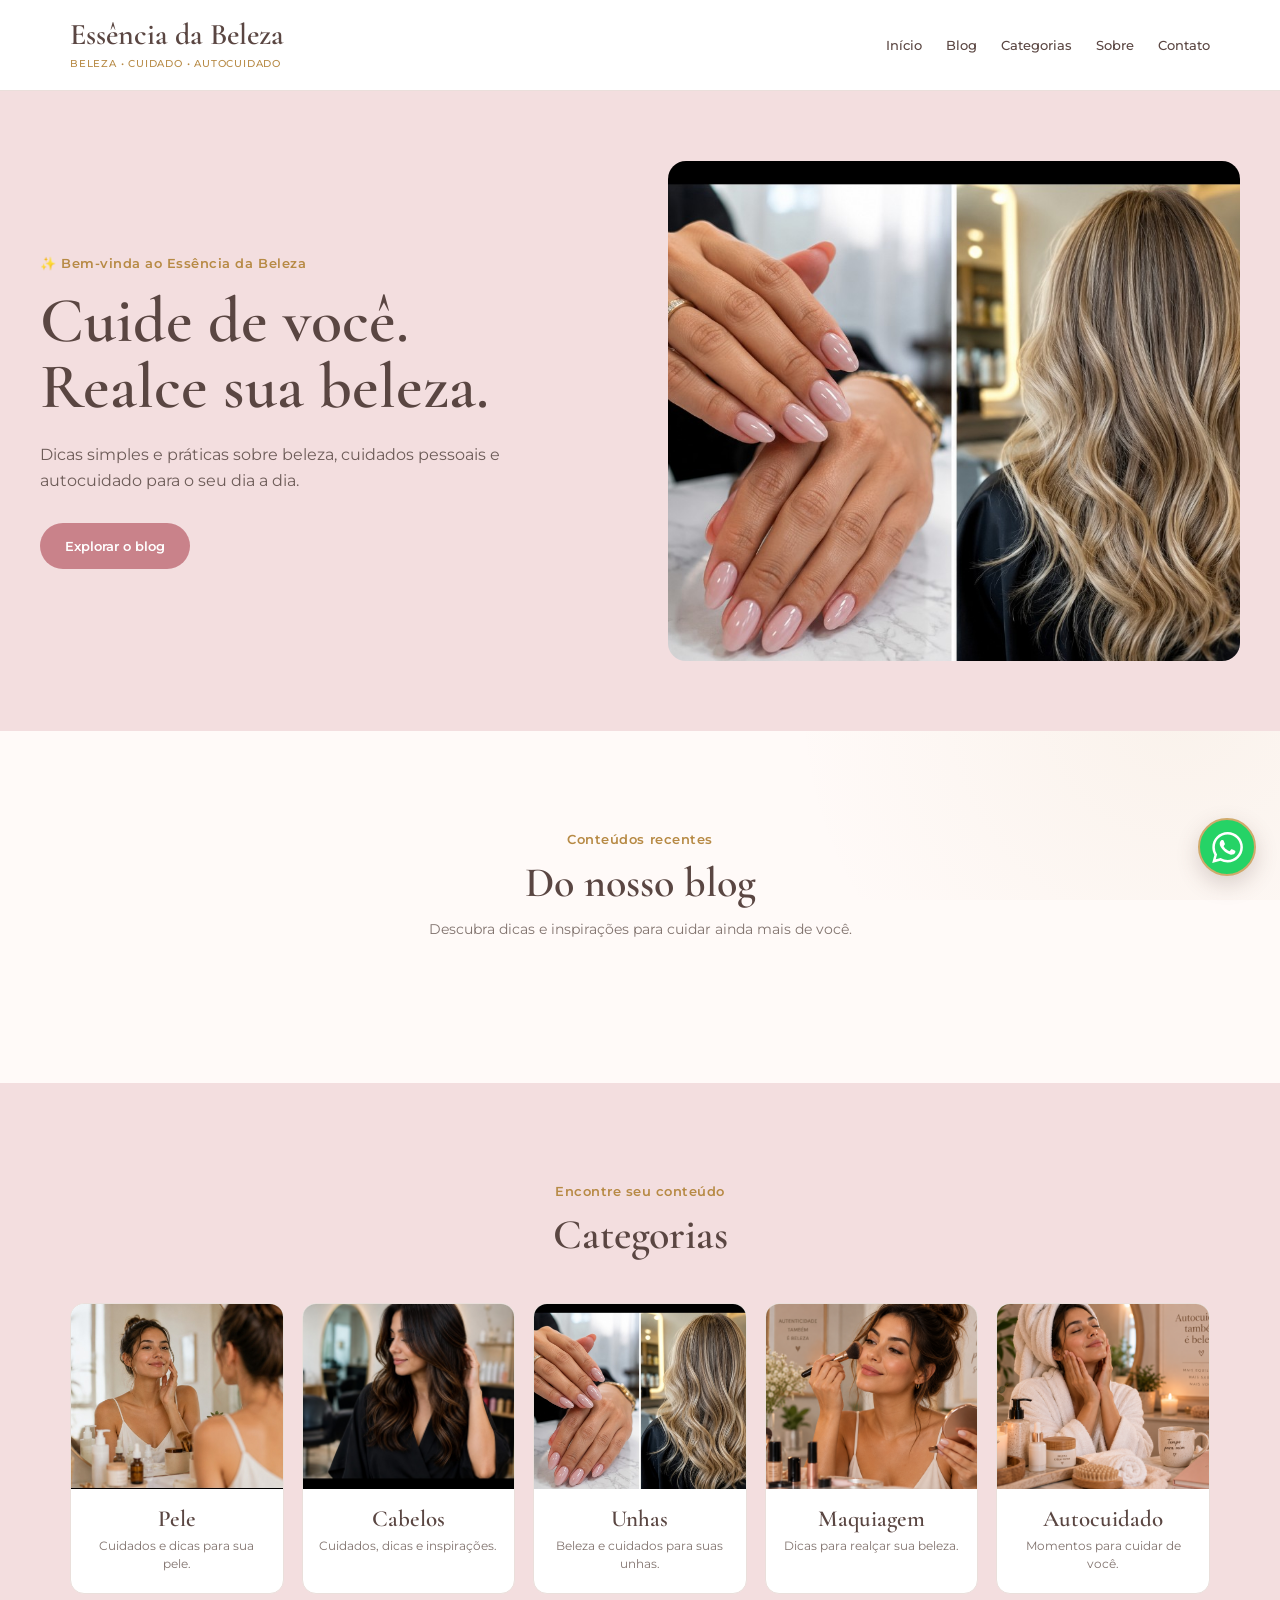
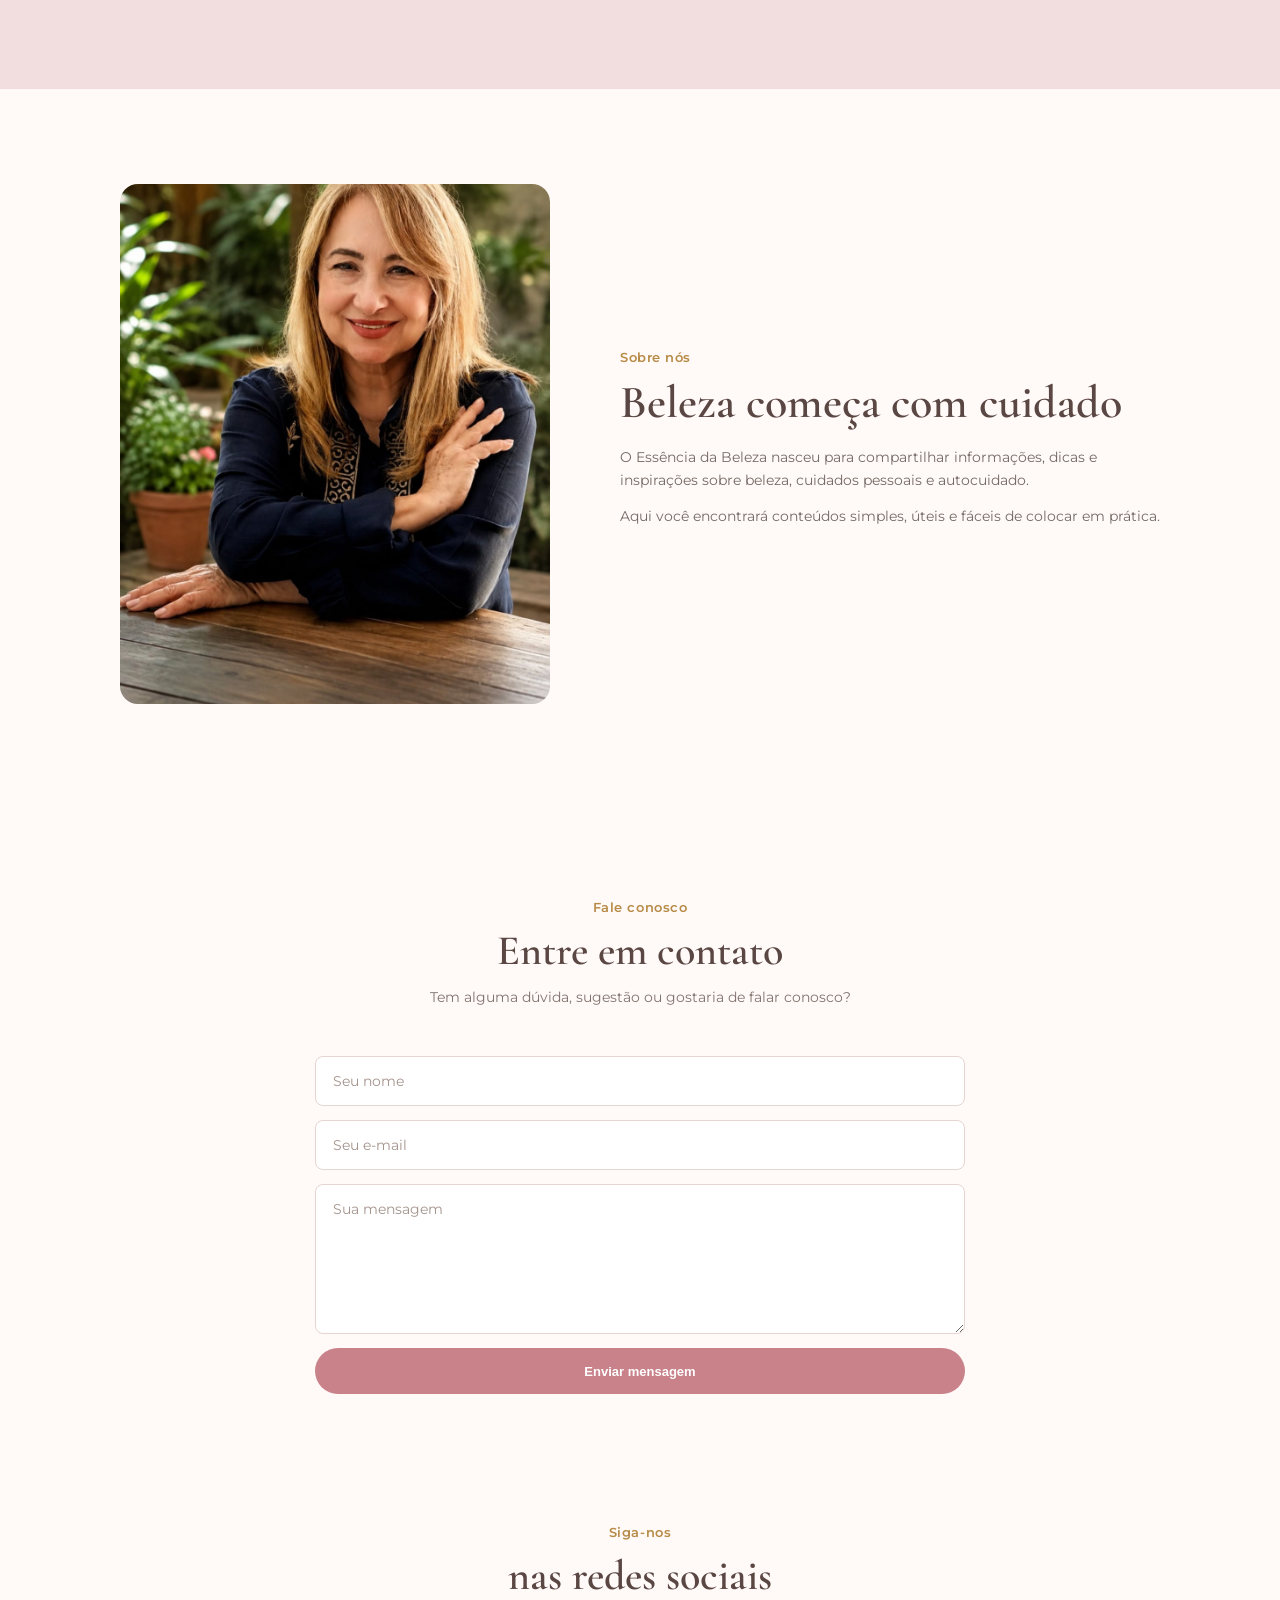
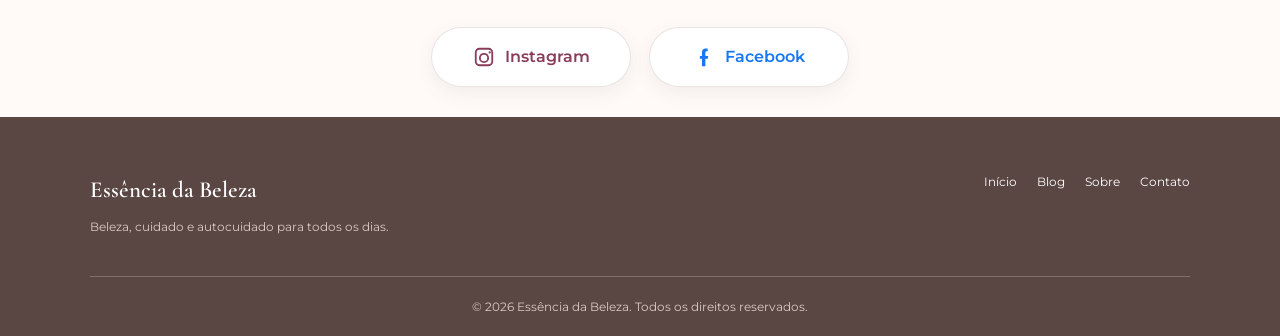
<file: index.html>
<!DOCTYPE html>
<html lang="pt-BR">

<head>
    <meta charset="UTF-8">

    <meta name="viewport" content="width=device-width, initial-scale=1.0">

    <title>Essência da Beleza | Beleza, Cuidados e Autocuidado</title>

    <meta
        name="description"
        content="Essência da Beleza: dicas de pele, cabelos, maquiagem, unhas e autocuidado para deixar sua rotina ainda mais especial."
    >

    <link rel="stylesheet" href="style.css">
</head>

<body>

    <!-- =========================
         CABEÇALHO
    ========================== -->
    <header class="header">

        <div class="header-container">

            <a href="index.html" class="logo">
                <h1 data-cms-field="site.title">Essência da Beleza</h1>
                <span data-cms-field="site.tagline">Beleza • Cuidado • Autocuidado</span>
            </a>

            <nav class="nav">
                <a href="#inicio">Início</a>
                <a href="#blog">Blog</a>
                <a href="#categorias">Categorias</a>
                <a href="#sobre">Sobre</a>
                <a href="#contato">Contato</a>
            </nav>

        </div>

    </header>


    <main>

        <!-- =========================
             HERO
        ========================== -->
        <section id="inicio" class="hero">

            <div class="hero-content">

                <div class="hero-text">

                    <span class="hero-label" data-cms-field="hero.label">
                        ✨ Bem-vinda ao Essência da Beleza
                    </span>

                    <h2 data-cms-field="hero.title">
                        Cuide de você.
                        <br>
                        Realce sua beleza.
                    </h2>

                    <p data-cms-field="hero.description">
                        Dicas simples e práticas sobre beleza,
                        cuidados pessoais e autocuidado para
                        o seu dia a dia.
                    </p>

                    <a href="#blog" class="button">
                        Explorar o blog
                    </a>

                </div>


                <div class="hero-image">

                    <img
                        src="img/hero.jpeg"
                        data-cms-field="hero.image"
                        alt="Beleza e cuidados pessoais"
                    >

                </div>

            </div>

        </section>


        <!-- =========================
             BLOG
        ========================== -->
        <section id="blog" class="blog">

            <div class="section-title">

                <span data-cms-field="blog.label">Conteúdos recentes</span>

                <h2 data-cms-field="blog.title">
                    Do nosso blog
                </h2>

                <p data-cms-field="blog.description">
                    Descubra dicas e inspirações para
                    cuidar ainda mais de você.
                </p>

            </div>


            <!--
                Os artigos publicados pelo CMS
                serão carregados nesta área.
            -->

            <div id="articles-container" class="articles"></div>

        </section>


        <!-- =========================
             CATEGORIAS
        ========================== -->
        <section id="categorias" class="categories">

            <div class="section-title">

                <span>Encontre seu conteúdo</span>

                <h2>
                    Categorias
                </h2>

            </div>


            <div class="category-grid" data-cms-field="services">

                <!-- PELE -->
                <a href="#" class="category-card">

                    <img
                        src="img/pele.jpeg"
                        alt="Cuidados com a pele"
                    >

                    <div>
                        <h3>Pele</h3>

                        <p>
                            Cuidados e dicas para sua pele.
                        </p>
                    </div>

                </a>


                <!-- CABELOS -->
                <a href="#" class="category-card">

                    <img
                        src="img/cabelos.jpeg"
                        alt="Cuidados com os cabelos"
                    >

                    <div>
                        <h3>Cabelos</h3>

                        <p>
                            Cuidados, dicas e inspirações.
                        </p>
                    </div>

                </a>


                <!-- UNHAS -->
                <a href="#" class="category-card">

                    <img
                        src="img/unhas.jpeg"
                        alt="Cuidados com as unhas"
                    >

                    <div>
                        <h3>Unhas</h3>

                        <p>
                            Beleza e cuidados para suas unhas.
                        </p>
                    </div>

                </a>


                <!-- MAQUIAGEM -->
                <a href="#" class="category-card">

                    <img
                        src="img/maquiagem.png"
                        alt="Maquiagem"
                    >

                    <div>
                        <h3>Maquiagem</h3>

                        <p>
                            Dicas para realçar sua beleza.
                        </p>
                    </div>

                </a>


                <!-- AUTOCUIDADO -->
                <a href="#" class="category-card">

                    <img
                        src="img/autocuidado.png"
                        alt="Autocuidado"
                    >

                    <div>
                        <h3>Autocuidado</h3>

                        <p>
                            Momentos para cuidar de você.
                        </p>
                    </div>

                </a>

            </div>

        </section>


        <!-- =========================
             SOBRE
        ========================== -->
        <section id="sobre" class="about">

            <div class="about-image">

                <img
                    src="img/sobre.jpeg"
                    alt="Essência da Beleza"
                >

            </div>


            <div class="about-content">

                <span data-cms-field="about.label">Sobre nós</span>

                <h2 data-cms-field="about.title">
                    Beleza começa com cuidado
                </h2>

                <p data-cms-field="about.description">
                    O Essência da Beleza nasceu para compartilhar
                    informações, dicas e inspirações sobre beleza,
                    cuidados pessoais e autocuidado.
                </p>

                <p data-cms-field="about.description2">
                    Aqui você encontrará conteúdos simples,
                    úteis e fáceis de colocar em prática.
                </p>

            </div>

        </section>


        <!-- =========================
             CONTATO
        ========================== -->
        <section id="contato" class="contact">

            <div class="section-title">

                <span data-cms-field="contact.label">Fale conosco</span>

                <h2 data-cms-field="contact.title">
                    Entre em contato
                </h2>

                <p data-cms-field="contact.description">
                    Tem alguma dúvida, sugestão ou gostaria
                    de falar conosco?
                </p>

            </div>


            <form class="contact-form">

                <input
                    type="text"
                    name="nome"
                    placeholder="Seu nome"
                    required
                >

                <input
                    type="email"
                    name="email"
                    placeholder="Seu e-mail"
                    required
                >

                <textarea
                    name="mensagem"
                    placeholder="Sua mensagem"
                    rows="6"
                    required
                ></textarea>

                <button
                    type="submit"
                    class="button"
                >
                    Enviar mensagem
                </button>

            </form>

        </section>

    </main>

    <section class="social-section" aria-labelledby="social-title">

        <div class="social-container">

            <div class="section-title social-title">
                <span>Siga-nos</span>
                <h2 id="social-title">nas redes sociais</h2>
            </div>

            <div class="social-links">

                <a
                    class="social-link instagram"
                    href="https://www.instagram.com/malinouskas?stkn=YWl2NDRtMmNjano5"
                    target="_blank"
                    rel="noopener noreferrer"
                    aria-label="Instagram"
                >
                    <svg viewBox="0 0 24 24" aria-hidden="true">
                        <path d="M7 2h10a5 5 0 0 1 5 5v10a5 5 0 0 1-5 5H7a5 5 0 0 1-5-5V7a5 5 0 0 1 5-5Zm0 2a3 3 0 0 0-3 3v10a3 3 0 0 0 3 3h10a3 3 0 0 0 3-3V7a3 3 0 0 0-3-3H7Zm5 3.5A5.5 5.5 0 1 1 6.5 13 5.5 5.5 0 0 1 12 7.5Zm0 2A3.5 3.5 0 1 0 15.5 13 3.5 3.5 0 0 0 12 9.5Zm6.25-3.75a1.25 1.25 0 1 1-1.25 1.25 1.25 1.25 0 0 1 1.25-1.25Z"/>
                    </svg>
                    <span>Instagram</span>
                </a>

                <a
                    class="social-link facebook"
                    href="https://www.facebook.com/share/1BN839vnSk/"
                    target="_blank"
                    rel="noopener noreferrer"
                    aria-label="Facebook"
                >
                    <svg viewBox="0 0 24 24" aria-hidden="true">
                        <path d="M13.5 22v-8h2.7l.4-3h-3.1V7.2c0-.9.3-1.5 1.6-1.5H16V2.8c-.3 0-1.2-.1-2.3-.1-2.3 0-3.9 1.4-3.9 4.1V11H7.5v3h2.3v8h3.7Z"/>
                    </svg>
                    <span>Facebook</span>
                </a>

            </div>

        </div>

    </section>

    <!-- =========================
         RODAPÉ
    ========================== -->
    <footer class="footer">

        <div class="footer-container">

            <div>

                <h3 data-cms-field="site.title">
                    Essência da Beleza
                </h3>

                <p data-cms-field="footer.description">
                    Beleza, cuidado e autocuidado
                    para todos os dias.
                </p>

            </div>


            <div class="footer-links">

                <a href="#inicio">
                    Início
                </a>

                <a href="#blog">
                    Blog
                </a>

                <a href="#sobre">
                    Sobre
                </a>

                <a href="#contato">
                    Contato
                </a>

            </div>

        </div>


        <div class="copyright">

            <p>
                © 2026 Essência da Beleza.
                Todos os direitos reservados.
            </p>

        </div>

    </footer>

    <a
        class="whatsapp-float"
        href="https://wa.me/554199552603"
        data-cms-field="contact.whatsapp"
        target="_blank"
        rel="noopener noreferrer"
        aria-label="Fale conosco pelo WhatsApp"
        title="Fale conosco pelo WhatsApp"
    >
        <svg
            aria-hidden="true"
            viewBox="0 0 24 24"
            role="img"
        >
            <path d="M20.52 3.48A11.82 11.82 0 0 0 12.08 0C5.55 0 .24 5.31.24 11.84c0 2.09.55 4.13 1.6 5.92L.14 24l6.39-1.68a11.84 11.84 0 0 0 5.55 1.38h.01c6.53 0 11.84-5.31 11.84-11.84 0-3.17-1.23-6.15-3.41-8.38ZM12.09 21.7h-.01a9.84 9.84 0 0 1-5.01-1.37l-.36-.21-3.79 1 1.01-3.69-.23-.38a9.84 9.84 0 0 1-1.51-5.21C2.19 6.42 6.62 1.99 12.08 1.99c2.64 0 5.12 1.03 6.98 2.89a9.82 9.82 0 0 1 2.88 6.99c0 5.46-4.43 9.83-9.85 9.83Zm5.4-7.37c-.3-.15-1.77-.87-2.04-.97-.27-.1-.47-.15-.67.15-.2.3-.77.97-.94 1.17-.17.2-.35.22-.65.07-.3-.15-1.27-.47-2.42-1.5-.9-.8-1.5-1.78-1.67-2.08-.17-.3-.02-.46.13-.61.14-.14.3-.35.45-.52.15-.17.2-.3.3-.5.1-.2.05-.37-.02-.52-.07-.15-.67-1.62-.92-2.22-.24-.58-.49-.5-.67-.51h-.57c-.2 0-.52.07-.79.37-.27.3-1.04 1.02-1.04 2.49s1.07 2.89 1.22 3.09c.15.2 2.1 3.2 5.09 4.49.71.31 1.27.49 1.7.63.72.23 1.38.2 1.9.12.58-.09 1.77-.72 2.02-1.42.25-.7.25-1.3.17-1.42-.07-.12-.27-.2-.57-.35Z" />
        </svg>
    </a>

    <script src="script.js"></script>

</body>

</html>
</file>
<file: style.css>
@import url('https://fonts.googleapis.com/css2?family=Cormorant+Garamond:wght@500;600;700&family=Montserrat:wght@400;500;600&display=swap');

:root {
    --rosa: #c9828a;
    --rosa-claro: #f3dedf;
    --rosa-suave: #ead0d2;
    --dourado: #b78a45;
    --dourado-claro: #d0aa6b;
    --marrom: #5a4642;
    --branco: #ffffff;
    --fundo: #fffaf8;
    --borda: #eadfdb;
    --sombra: rgba(90, 70, 66, 0.10);
}

* {
    margin: 0;
    padding: 0;
    box-sizing: border-box;
}

html {
    scroll-behavior: smooth;
}

body {
    background-color: var(--fundo);
    background-image:
        radial-gradient(circle at 8% 12%, rgba(208, 170, 107, 0.10), transparent 24%),
        radial-gradient(circle at 92% 78%, rgba(183, 138, 69, 0.07), transparent 28%);
    background-attachment: fixed;
    color: var(--marrom);
    font-family: 'Montserrat', sans-serif;
    line-height: 1.6;
}

img {
    max-width: 100%;
}

a {
    color: inherit;
}

.header {
    position: sticky;
    top: 0;
    z-index: 1000;
    background: rgba(255, 255, 255, 0.97);
    border-bottom: 1px solid var(--borda);
}

.header-container {
    width: 100%;
    max-width: 1200px;
    margin: 0 auto;
    padding: 18px 30px;
    display: flex;
    align-items: center;
    justify-content: space-between;
    gap: 30px;
}

.logo {
    color: var(--marrom);
    text-decoration: none;
}

.logo h1,
.hero h2,
.section-title h2,
.article-content h3,
.category-card h3,
.about-content h2,
.footer h3 {
    font-family: 'Cormorant Garamond', serif;
    font-weight: 600;
}

.logo h1 {
    font-size: 30px;
    line-height: 1.1;
}

.logo span {
    display: block;
    margin-top: 5px;
    color: var(--dourado);
    font-size: 10px;
    font-weight: 500;
    letter-spacing: 0.08em;
    text-transform: uppercase;
}

.nav {
    display: flex;
    align-items: center;
    justify-content: center;
    gap: 24px;
    flex-wrap: wrap;
}

.nav a,
.article-link,
.footer-links a {
    text-decoration: none;
    transition: color 0.25s ease;
}

.nav a {
    color: var(--marrom);
    font-size: 13px;
    font-weight: 500;
}

.nav a:hover,
.article-link:hover,
.footer-links a:hover {
    color: var(--rosa);
}

.hero {
    padding: 70px 30px;
    background: var(--rosa-claro);
}

.hero-content {
    width: 100%;
    max-width: 1200px;
    margin: 0 auto;
    display: grid;
    grid-template-columns: 1fr 1fr;
    align-items: center;
    gap: 55px;
}

.hero-text {
    max-width: 560px;
}

.hero-label,
.section-title > span,
.article-category,
.about-content > span {
    color: var(--dourado);
    font-size: 13px;
    font-weight: 600;
    letter-spacing: 0.04em;
}

.hero-label,
.about-content > span {
    display: block;
}

.hero-label {
    margin-bottom: 10px;
}

.hero h2 {
    margin: 15px 0 22px;
    color: var(--marrom);
    font-size: clamp(44px, 5vw, 64px);
    line-height: 1.03;
}

.hero p {
    max-width: 540px;
    margin-bottom: 30px;
    color: #6d5c58;
    font-size: 16px;
}

.button {
    display: inline-flex;
    min-height: 46px;
    padding: 12px 25px;
    align-items: center;
    justify-content: center;
    border: 0;
    border-radius: 30px;
    background: var(--rosa);
    color: var(--branco);
    font-size: 13px;
    font-weight: 600;
    text-decoration: none;
    transition: background 0.25s ease, transform 0.25s ease;
}

.button:hover {
    background: #b96f78;
    transform: translateY(-2px);
}

.hero-image,
.about-image {
    width: 100%;
    overflow: hidden;
    background: var(--rosa-suave);
}

.hero-image {
    height: 500px;
    border-radius: 18px;
}

.hero-image img,
.about-image img,
.article-image img,
.category-card img {
    width: 100%;
    height: 100%;
    display: block;
    object-fit: cover;
}

.blog,
.contact {
    width: 100%;
    max-width: 1200px;
    margin: 0 auto;
    padding: 95px 30px;
}

.section-title {
    max-width: 680px;
    margin: 0 auto 48px;
    text-align: center;
}

.section-title h2 {
    margin: 8px 0 12px;
    color: var(--marrom);
    font-size: 42px;
    line-height: 1.1;
}

.section-title p,
.article-content p,
.category-card p {
    color: #81736e;
}

.section-title p {
    font-size: 14px;
}

.articles {
    display: grid;
    grid-template-columns: repeat(3, minmax(0, 1fr));
    gap: 28px;
}

.article-card,
.category-card {
    overflow: hidden;
    border: 1px solid var(--borda);
    border-radius: 14px;
    background: var(--branco);
    transition: transform 0.25s ease, box-shadow 0.25s ease;
}

.article-card:hover,
.category-card:hover {
    transform: translateY(-5px);
    box-shadow: 0 14px 30px var(--sombra);
}

.article-image {
    width: 100%;
    height: 230px;
    display: flex;
    align-items: center;
    justify-content: center;
    background: var(--rosa-suave);
    color: #967c76;
    font-size: 13px;
    text-align: center;
}

.article-image img {
    width: 100%;
    height: 100%;
    object-fit: cover;
    object-position: center;
}

.article-content {
    padding: 24px;
}

.article-content h3 {
    margin: 8px 0 10px;
    color: var(--marrom);
    font-size: 25px;
    line-height: 1.15;
}

.article-content p {
    font-size: 13px;
}

.article-link {
    display: inline-block;
    margin-top: 17px;
    color: var(--rosa);
    font-size: 13px;
    font-weight: 600;
}

body.modal-open {
    overflow: hidden;
}

.article-modal {
    position: fixed;
    inset: 0;
    z-index: 1200;
    display: none;
    align-items: center;
    justify-content: center;
    padding: 24px;
}

.article-modal.is-open {
    display: flex;
}

.article-modal-backdrop {
    position: absolute;
    inset: 0;
    background: rgba(90, 70, 66, 0.58);
}

.article-modal-content {
    position: relative;
    width: 100%;
    max-width: 720px;
    max-height: min(760px, 90vh);
    overflow-y: auto;
    padding: 42px 34px 34px;
    border: 1px solid var(--borda);
    border-radius: 14px;
    background: var(--fundo);
    box-shadow: 0 18px 50px rgba(90, 70, 66, 0.25);
}

.article-modal-close {
    position: absolute;
    top: 12px;
    right: 16px;
    border: 0;
    background: transparent;
    color: var(--marrom);
    cursor: pointer;
    font-size: 28px;
    line-height: 1;
}

.article-modal-content h2 {
    margin: 8px 0 22px;
    color: var(--marrom);
    font-family: 'Cormorant Garamond', serif;
    font-size: 42px;
    line-height: 1.1;
}

.article-modal-body {
    color: #756964;
    font-size: 14px;
    white-space: pre-line;
}

.article-modal-body p {
    margin-bottom: 14px;
}

.categories {
    width: 100%;
    padding: 95px 30px;
    background: var(--rosa-claro);
}

.categories .section-title {
    margin-bottom: 45px;
}

.category-grid {
    width: 100%;
    max-width: 1140px;
    margin: 0 auto;
    display: grid;
    grid-template-columns: repeat(5, minmax(0, 1fr));
    gap: 18px;
}

.category-card {
    color: var(--marrom);
    text-decoration: none;
}

.category-card img {
    height: 185px;
    background: var(--rosa-suave);
}

.category-card div {
    padding: 18px 15px 20px;
    text-align: center;
}

.category-card h3 {
    margin-bottom: 5px;
    font-size: 23px;
    line-height: 1.1;
}

.category-card p {
    font-size: 12px;
    line-height: 1.5;
}

.about {
    width: 100%;
    max-width: 1100px;
    margin: 0 auto;
    padding: 95px 30px;
    display: grid;
    grid-template-columns: minmax(320px, 430px) minmax(0, 1fr);
    align-items: center;
    gap: 70px;
}

.about-image {
    height: 520px;
    border-radius: 18px;
}

.about-content {
    max-width: 600px;
}

.about-content h2 {
    margin: 10px 0 20px;
    color: var(--marrom);
    font-size: 46px;
    line-height: 1.05;
}

.about-content p {
    margin-bottom: 14px;
    color: #756964;
    font-size: 14px;
}

.contact {
    max-width: 900px;
}

.contact-form {
    width: 100%;
    max-width: 650px;
    margin: 0 auto;
    display: flex;
    flex-direction: column;
    gap: 14px;
}

.contact-form input,
.contact-form textarea {
    width: 100%;
    padding: 15px 17px;
    border: 1px solid #e5d5d0;
    border-radius: 8px;
    outline: none;
    background: var(--branco);
    color: var(--marrom);
    font-family: 'Montserrat', sans-serif;
    font-size: 14px;
    transition: border-color 0.2s ease, box-shadow 0.2s ease;
}

.contact-form input::placeholder,
.contact-form textarea::placeholder {
    color: #a4938c;
}

.contact-form input:focus,
.contact-form textarea:focus {
    border-color: var(--rosa);
    box-shadow: 0 0 0 3px rgba(201, 130, 138, 0.14);
}

.contact-form textarea {
    min-height: 150px;
    resize: vertical;
}

.contact-form .button {
    width: 100%;
}

.social-section {
    padding: 0 20px 20px;
    background: var(--cor-fundo);
}

.social-container {
    width: 100%;
    max-width: 1100px;
    margin: 0 auto;
    padding: 30px 0 10px;
    text-align: center;
}

.social-title {
    margin-bottom: 28px;
}

.social-links {
    display: flex;
    align-items: center;
    justify-content: center;
    gap: 18px;
    flex-wrap: wrap;
}

.social-link {
    display: inline-flex;
    align-items: center;
    justify-content: center;
    gap: 10px;
    min-width: 200px;
    padding: 16px 22px;
    border-radius: 999px;
    border: 1px solid rgba(90, 70, 66, 0.14);
    background: rgba(255, 255, 255, 0.9);
    color: var(--marrom);
    box-shadow: 0 6px 18px rgba(90, 70, 66, 0.08);
    font-weight: 600;
    text-decoration: none;
    transition: transform 0.25s ease, box-shadow 0.25s ease, border-color 0.25s ease;
}

.social-link:hover,
.social-link:focus-visible {
    transform: translateY(-3px);
    box-shadow: 0 12px 24px rgba(90, 70, 66, 0.12);
    border-color: rgba(201, 130, 138, 0.5);
}

.social-link:focus-visible {
    outline: 3px solid rgba(201, 130, 138, 0.35);
    outline-offset: 4px;
}

.social-link svg {
    width: 22px;
    height: 22px;
    fill: currentColor;
    flex-shrink: 0;
}

.social-link.instagram {
    color: #8a3d5a;
}

.social-link.facebook {
    color: #1877f2;
}

.footer {
    padding: 55px 30px 20px;
    background: var(--marrom);
    color: var(--branco);
}

.footer-container {
    width: 100%;
    max-width: 1100px;
    margin: 0 auto;
    display: flex;
    align-items: flex-start;
    justify-content: space-between;
    gap: 50px;
}

.footer h3 {
    margin-bottom: 8px;
    font-size: 23px;
}

.footer p {
    color: #d9cbc6;
    font-size: 12px;
}

.footer-links {
    display: flex;
    gap: 20px;
    flex-wrap: wrap;
}

.footer-links a {
    color: var(--branco);
    font-size: 12px;
}

.copyright {
    width: 100%;
    max-width: 1100px;
    margin: 40px auto 0;
    padding-top: 20px;
    border-top: 1px solid #806e68;
    text-align: center;
}

.whatsapp-float {
    position: fixed;
    right: 24px;
    bottom: 24px;
    z-index: 1100;
    width: 58px;
    height: 58px;
    display: flex;
    align-items: center;
    justify-content: center;
    border: 2px solid var(--dourado-claro);
    border-radius: 50%;
    background: #25d366;
    color: var(--branco);
    box-shadow: 0 8px 22px rgba(90, 70, 66, 0.22);
    transition: transform 0.25s ease, box-shadow 0.25s ease, background 0.25s ease;
}

.whatsapp-float:hover {
    background: #20bd5b;
    transform: translateY(-3px);
    box-shadow: 0 11px 26px rgba(90, 70, 66, 0.28);
}

.whatsapp-float:focus-visible {
    outline: 3px solid var(--rosa);
    outline-offset: 4px;
}

.whatsapp-float svg {
    width: 31px;
    height: 31px;
    fill: currentColor;
}

@media (max-width: 1000px) {
    .category-grid {
        grid-template-columns: repeat(3, minmax(0, 1fr));
    }

    .hero-content {
        gap: 35px;
    }

    .hero-image {
        height: 430px;
    }

    .about {
        gap: 45px;
    }
}

@media (max-width: 800px) {
    .header-container {
        flex-direction: column;
        padding: 18px 20px;
    }

    .nav {
        gap: 15px;
    }

    .hero {
        padding: 60px 20px;
    }

    .hero-content {
        grid-template-columns: 1fr;
    }

    .hero-text {
        max-width: 100%;
        margin: 0 auto;
        text-align: center;
    }

    .hero p {
        margin-right: auto;
        margin-left: auto;
    }

    .hero-image {
        height: 400px;
    }

    .articles {
        grid-template-columns: repeat(2, minmax(0, 1fr));
    }

    .about {
        grid-template-columns: 1fr;
        gap: 40px;
        padding: 75px 30px;
    }

    .about-content {
        max-width: 100%;
        text-align: center;
    }

    .about-image {
        height: 430px;
        max-width: 500px;
        margin: 0 auto;
    }

    .footer-container {
        flex-direction: column;
    }
}

@media (max-width: 600px) {
    .logo {
        text-align: center;
    }

    .logo h1 {
        font-size: 27px;
    }

    .nav {
        gap: 12px;
    }

    .nav a {
        font-size: 12px;
    }

    .hero {
        padding: 50px 20px;
    }

    .hero h2 {
        font-size: 40px;
    }

    .hero p {
        font-size: 15px;
    }

    .hero-image {
        height: 330px;
        border-radius: 14px;
    }

    .blog,
    .contact,
    .categories {
        padding: 70px 20px;
    }

    .section-title {
        margin-bottom: 35px;
    }

    .section-title h2 {
        font-size: 36px;
    }

    .articles,
    .category-grid {
        grid-template-columns: 1fr;
    }

    .article-image {
        height: 220px;
    }

    .article-modal {
        padding: 14px;
    }

    .article-modal-content {
        padding: 38px 22px 24px;
    }

    .article-modal-content h2 {
        font-size: 34px;
    }

    .category-card img {
        height: 220px;
    }

    .about {
        padding: 70px 20px;
    }

    .about-image {
        height: 380px;
    }

    .about-content h2 {
        font-size: 38px;
    }

    .social-section {
        padding: 0 20px 16px;
    }

    .social-link {
        min-width: 170px;
        padding: 14px 18px;
    }

    .footer {
        padding: 45px 20px 20px;
    }

    .footer-links {
        gap: 15px;
    }

    .whatsapp-float {
        right: 16px;
        bottom: 16px;
        width: 54px;
        height: 54px;
    }

    .whatsapp-float svg {
        width: 29px;
        height: 29px;
    }
}
</file>
